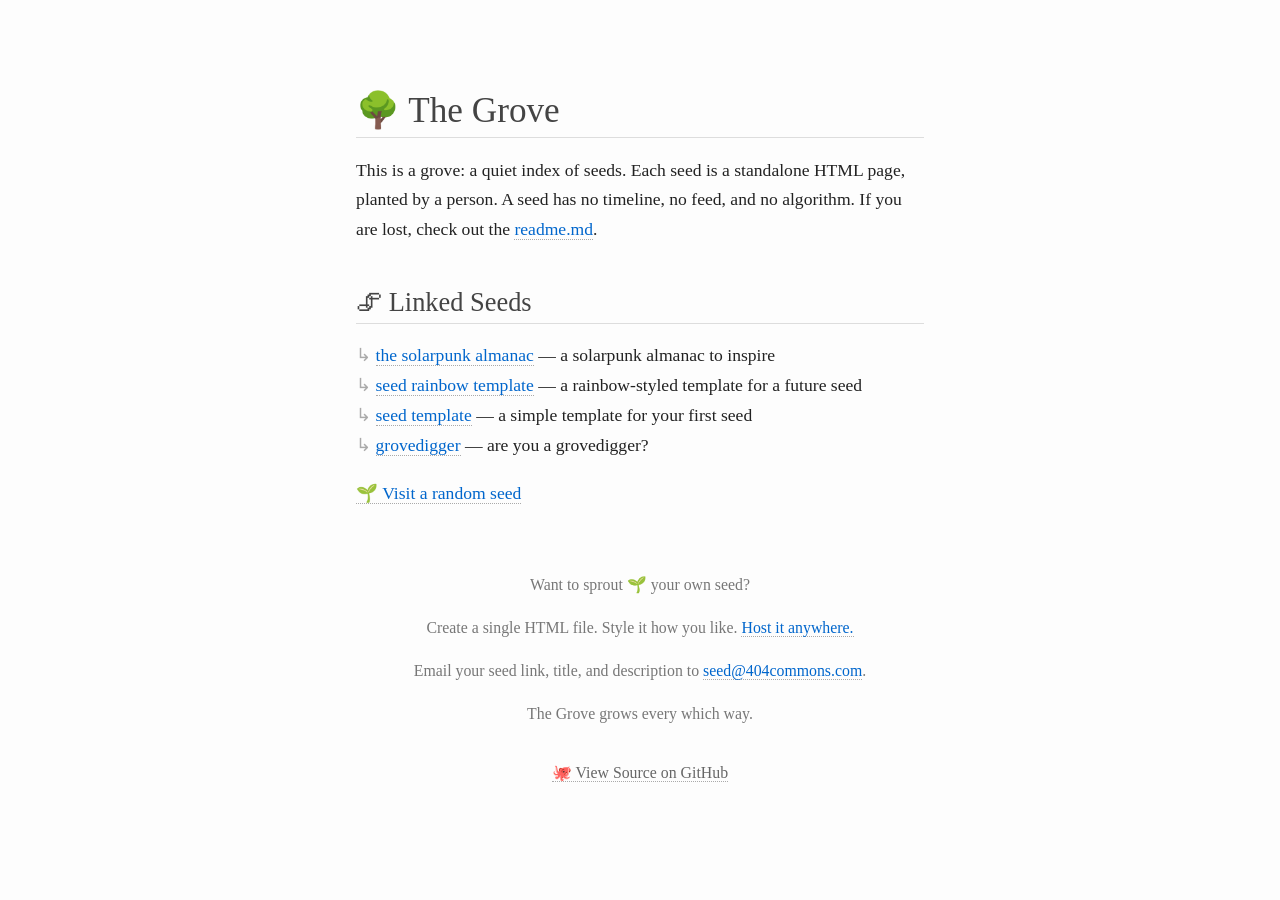
<file: index.html>
<!DOCTYPE html>
<html lang="en">
<head>
  <meta charset="UTF-8">
  <meta name="viewport" content="width=device-width, initial-scale=1">
  <title>404 Commons – The Grove</title>
  <link rel="stylesheet" href="styles/grove.css">
  <link rel="icon" href="data:image/svg+xml,
  %3Csvg xmlns='http://www.w3.org/2000/svg' viewBox='0 0 100 100'%3E
  %3Ctext y='.9em' font-size='90'%3E🌳%3C/text%3E
  %3C/svg%3E">
</head>
<body>
  <h1>🌳 The Grove</h1>

  <section class="tree-intro">
    <p>This is a grove: a quiet index of seeds. Each seed is a standalone HTML page, planted by a person. A seed has no timeline, no feed, and no algorithm. If you are lost, check out the <a href="https://github.com/robotamerica/404commons/blob/main/readme.md">readme.md</a>.</p>
  </section>

  <section class="tree-section">
    <h2>🖇 Linked Seeds</h2>
    <ul id="seed-list"></ul>
    <p><a href="#" onclick="sproutRandom()">🌱 Visit a random seed</a></p>
  </section>
 

  <footer class="tree-footer">
    <p>Want to sprout 🌱 your own seed?</p>
    <p>Create a single HTML file. Style it how you like. <a href="https://github.com/robotamerica/404commons/blob/main/hosting-guide.md">Host it anywhere.</a></p>
    <p>Email your seed link, title, and description to 
       <a id="email-link" href="#">Loading email…</a>.</p>
    <p class="dim">The Grove grows every which way.</p>
    <p style="margin-top: 2rem;">
      <a href="https://github.com/robotamerica/404commons/" 
         target="_blank" 
         rel="noopener noreferrer"
         style="text-decoration: none; color: #666;">
        🐙 View Source on GitHub
      </a>
  </footer>
  <script>
    document.addEventListener("DOMContentLoaded", function () {
      const user = "seed";
      const domain = "404commons.com";
      const email = user + "@" + domain;
      const link = document.getElementById("email-link");
      link.setAttribute("href", "mailto:" + email + "?subject=Subscribe");
      link.textContent = email;
    });
  </script>
  <script>
    function shuffle(array) {
      for (let i = array.length - 1; i > 0; i--) {
        const j = Math.floor(Math.random() * (i + 1));
        [array[i], array[j]] = [array[j], array[i]];
      }
      return array;
    }
  
    async function loadSeeds() {
      const list = document.getElementById('seed-list');
      const res = await fetch('seeds.json');
      const seeds = await res.json();
      const visibleSeeds = shuffle(seeds.filter(seed => !seed.hidden)).slice(0, 6);
  
      for (const seed of visibleSeeds) {
        const li = document.createElement('li');
  
        // Local .html page
        if (seed.url.endsWith('.html')) {
          li.innerHTML = `<a href="${seed.url}">${seed.label}</a> — ${seed.description}`;
        } 
        // Remote node (assumes commons.json)
        else if (seed.url.startsWith('http')) {
        try {
          const commons = await fetch(seed.url + 'commons.json').then(r => r.json());
          const name = commons.name || 'Unnamed Node';
          const alias = commons.alias ? ` (${commons.alias})` : '';
          const desc = commons.desc || '';
          li.innerHTML = `<a href="${seed.url}">${name}${alias}</a> — ${desc}`;
        } catch (err) {
          // If commons.json not found, fallback to seed.label + seed.description
          li.innerHTML = `<a href="${seed.url}">${seed.label}</a> — ${seed.description}`;
        }
      }

  
        list.appendChild(li);
      }
    }
  
    function sproutRandom() {
  fetch('seeds.json')
    .then(res => res.json())
    .then(seeds => {
      const index = Math.floor(Math.random() * seeds.length);
      const seed = seeds[index];
      window.location.href = seed.url;
    });
}
  
    // Run on load
    loadSeeds();
  </script>
</body>
</html>
</file>
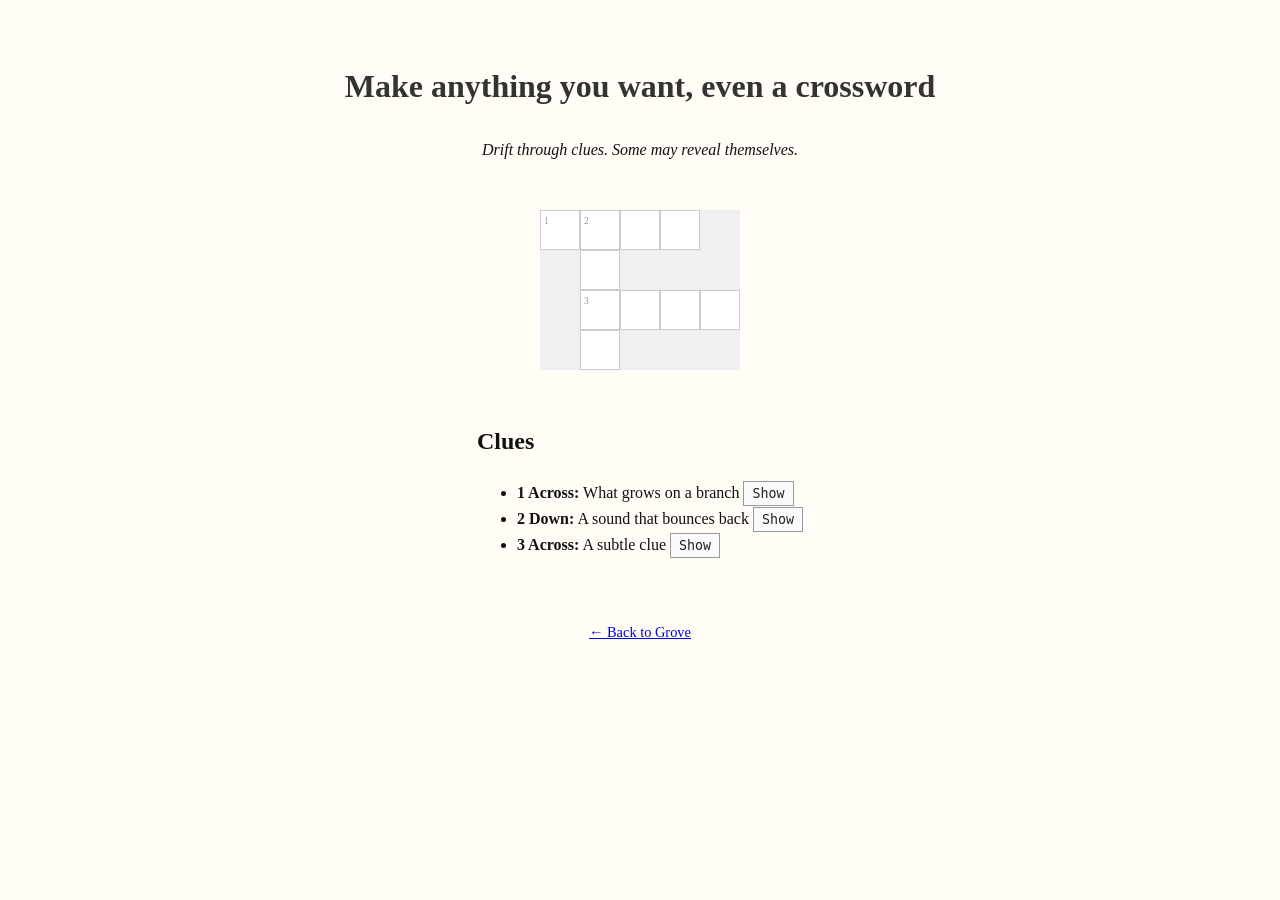
<file: ghost.html>
<style>
    body {
      background: #fffdf6;
      color: #111;
      font-family: Georgia, serif;
      display: flex;
      flex-direction: column;
      align-items: center;
      padding: 2rem;
      line-height: 1.6;
    }
  
    h1 {
      margin-bottom: 0.5rem;
      color: #333;
    }
  
    .puzzle-grid {
      margin-top: 2rem;
    }
  
    .row {
      display: flex;
    }
  
    .cell {
      width: 40px;
      height: 40px;
      border: 1px solid #ccc;
      display: flex;
      align-items: center;
      justify-content: center;
      position: relative;
      background: #fff;
      box-sizing: border-box;
    }
  
    .cell .number {
      position: absolute;
      top: 2px;
      left: 3px;
      font-size: 0.6em;
      color: #999;
      pointer-events: none;
    }
  
    .cell input {
      width: 100%;
      height: 100%;
      font-size: 1.2em;
      text-align: center;
      border: none;
      outline: none;
      background: #fff;
      color: #111;
      font-family: monospace;
      box-sizing: border-box;
    }
  
    .inactive {
      background: #f0f0f0;
      border: 1px solid #eee;
    }
  
    .clues {
      margin-top: 2rem;
      text-align: left;
      max-width: 500px;
    }
  
    footer {
      margin-top: 2rem;
      font-size: 0.9em;
      color: #666;
    }
  
    button {
      background: #fafafa;
      color: #222;
      border: 1px solid #999;
      padding: 0.3em 0.6em;
      font-family: monospace;
      cursor: pointer;
    }
  </style>
  
  <script>
    function showAnswer(id, word) {
      const letters = word.split('');
      document.querySelectorAll('.' + id + ' input').forEach((el, i) => {
        el.value = letters[i] || '';
      });
    }
  </script>
    <meta charset="UTF-8">
    <meta name="viewport" content="width=device-width, initial-scale=1">
</head>
<body>

  <h1>Make anything you want, even a crossword</h1>
  <p><em>Drift through clues. Some may reveal themselves.</em></p>

  <div class="puzzle-grid">
    <!-- Row 1: LEAF -->
    <div class="row">
      <div class="cell h1"><input type="text" maxlength="1"><span class="number">1</span></div>
      <div class="cell h1 v2"><input type="text" maxlength="1"><span class="number">2</span></div>
      <div class="cell h1"><input type="text" maxlength="1"></div>
      <div class="cell h1"><input type="text" maxlength="1"></div>
      <div class="cell inactive"></div>
    </div>

    <!-- Row 2: C (ECHO) -->
    <div class="row">
      <div class="cell inactive"></div>
      <div class="cell v2"><input type="text" maxlength="1"></div>
      <div class="cell inactive"></div>
      <div class="cell inactive"></div>
      <div class="cell inactive"></div>
    </div>

    <!-- Row 3: HINT -->
    <div class="row">
      <div class="cell inactive"></div>
      <div class="cell v2 h3"><input type="text" maxlength="1"><span class="number">3</span></div>
      <div class="cell h3"><input type="text" maxlength="1"></div>
      <div class="cell h3"><input type="text" maxlength="1"></div>
      <div class="cell h3"><input type="text" maxlength="1"></div>
    </div>

    <!-- Row 4: O (ECHO) -->
    <div class="row">
      <div class="cell inactive"></div>
      <div class="cell v2"><input type="text" maxlength="1"></div>
      <div class="cell inactive"></div>
      <div class="cell inactive"></div>
      <div class="cell inactive"></div>
    </div>
  </div>

  <div class="clues">
    <h2>Clues</h2>
    <ul>
      <li><strong>1 Across:</strong> What grows on a branch
        <button onclick="showAnswer('h1','LEAF')">Show</button></li>
      <li><strong>2 Down:</strong> A sound that bounces back
        <button onclick="showAnswer('v2','ECHO')">Show</button></li>
      <li><strong>3 Across:</strong> A subtle clue
        <button onclick="showAnswer('h3','HINT')">Show</button></li>
    </ul>
  </div>

  <footer>
    <p><a href="index.html">← Back to Grove</a></p>
  </footer>

</body>
</html>
</file>
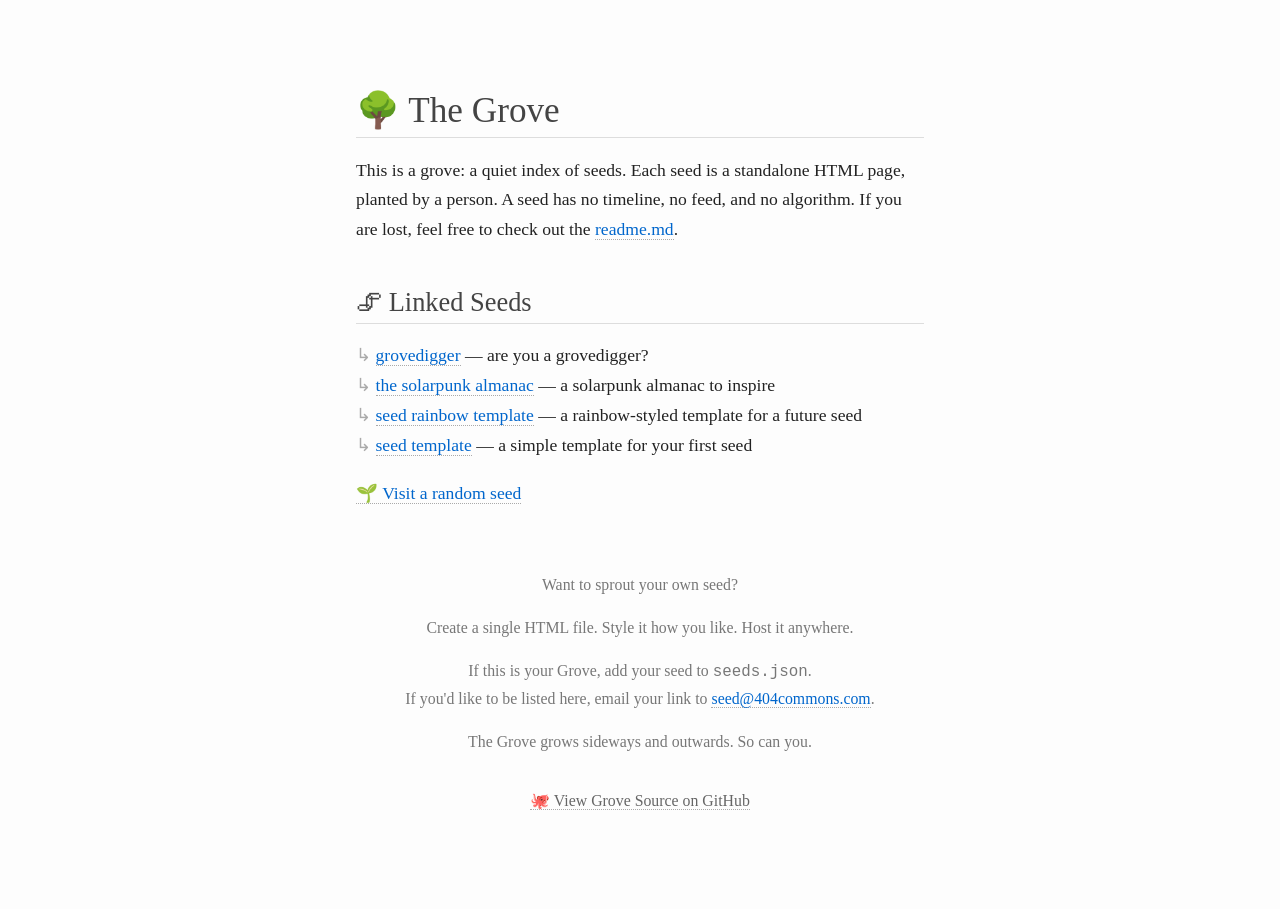
<file: grove.html>
<!DOCTYPE html>
<html lang="en">
<head>
  <meta charset="UTF-8">
  <title>404 Commons – Your Grove</title>
  <link rel="stylesheet" href="styles/grove.css">
</head>
<body>
  <h1>🌳 The Grove</h1>

  <section class="tree-intro">
    <p>This is a grove: a quiet index of seeds. Each seed is a standalone HTML page, planted by a person. A seed has no timeline, no feed, and no algorithm. If you are lost, feel free to check out the <a href="/readme.md">readme.md</a>.</p>
  </section>

  <section class="tree-section">
    <h2>🖇 Linked Seeds</h2>
    <ul id="seed-list"></ul>
    <p><a href="#" onclick="sproutRandom()">🌱 Visit a random seed</a></p>
  </section>
 

  <footer class="tree-footer">
    <p>Want to sprout your own seed?</p>
    <p>Create a single HTML file. Style it how you like. Host it anywhere.</p>
    <p>If this is your Grove, add your seed to <code>seeds.json</code>.<br>
       If you'd like to be listed here, email your link to 
       <a href="mailto:seed@404commons.org">seed@404commons.com</a>.</p>
    <p class="dim">The Grove grows sideways and outwards. So can you.</p>
    <p style="margin-top: 2rem;">
      <a href="https://github.com/robotamerica/404commons/blob/main/grove.html" 
         target="_blank" 
         rel="noopener noreferrer"
         style="text-decoration: none; color: #666;">
        🐙 View Grove Source on GitHub
      </a>
  </footer>
  <script>
  function shuffle(array) {
    for (let i = array.length - 1; i > 0; i--) {
      const j = Math.floor(Math.random() * (i + 1));
      [array[i], array[j]] = [array[j], array[i]];
    }
    return array;
  }

  fetch('seeds.json')
    .then(response => response.json())
    .then(seeds => {
      const list = document.getElementById('seed-list');
      const visibleSeeds = shuffle(seeds.filter(seed => !seed.hidden));

      visibleSeeds.forEach(seed => {
        const li = document.createElement('li');
        li.innerHTML = `<a href="${seed.url}">${seed.label}</a> — ${seed.description}`;
        list.appendChild(li);
      });
    });

function sproutRandom() {
  fetch('seeds.json')
    .then(res => res.json())
    .then(seeds => {
      const publicSeeds = seeds.filter(s => !s.hidden || s.hidden === true);
      const index = Math.floor(Math.random() * publicSeeds.length);
      const seed = publicSeeds[index];
      window.location.href = seed.url;
    });
}
  </script>
</body>
</html>
</file>
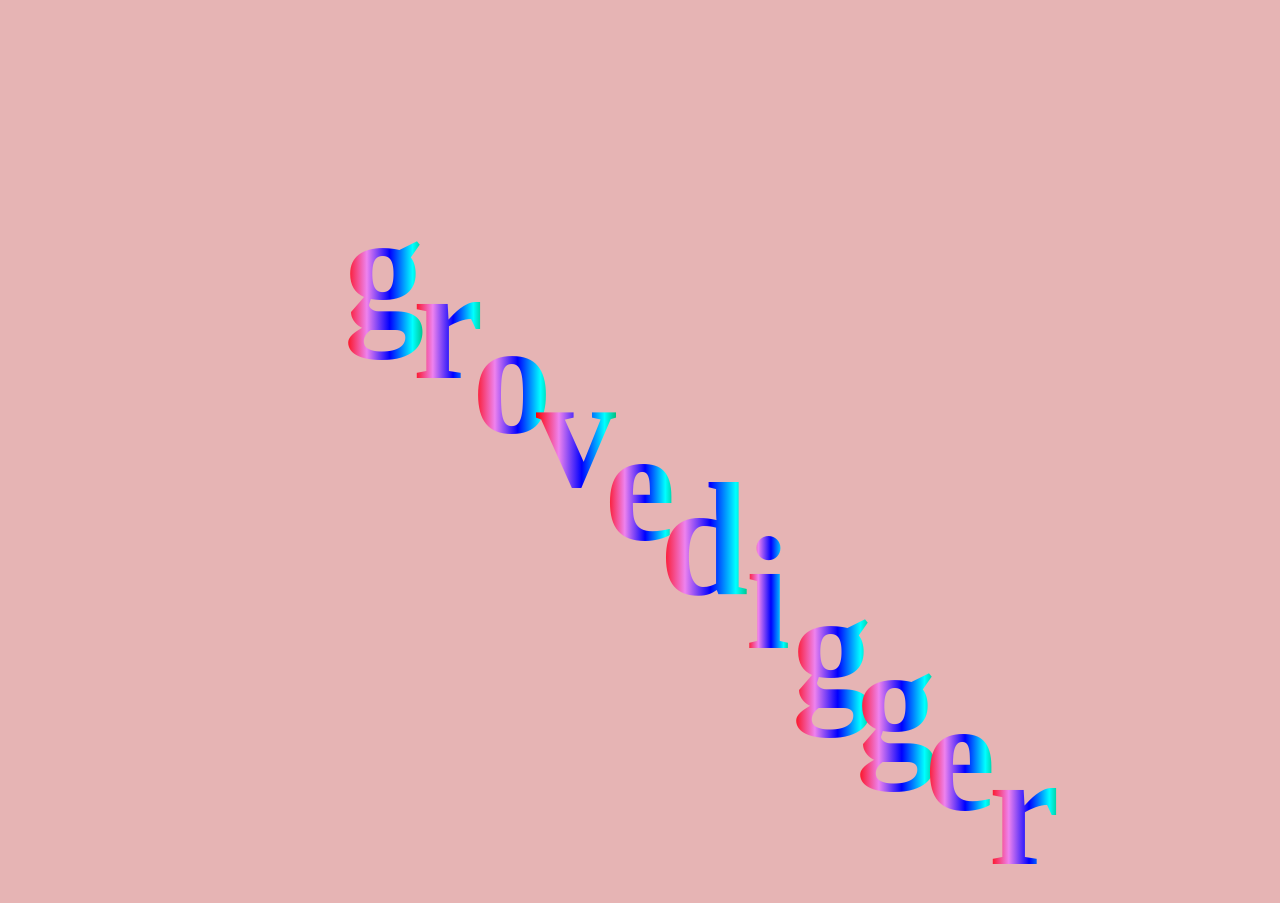
<file: grovedigger.html>
<!DOCTYPE html>
<html lang="en">
<head>
  <meta charset="UTF-8">
  <meta name="viewport" content="width=device-width, initial-scale=1">
  <title>grovedigger</title>
  <style>
    body {
      background: #e6b4b4;
      margin: 0;
      padding: 0;
      overflow: hidden;
    }

    .letter {
      font-family: 'Franklin Gothic Medium';
      font-size: 10rem;
      font-weight: bolder;
      color: #000000;
      position: absolute;
      top: 50%;
      left: 50%;
      transform: translate(-50%, -50%);
      background: linear-gradient(270deg, red, orange, yellow, green, cyan, blue, violet, red);
      background-size: 200% 200%;
      -webkit-background-clip: text;
      -webkit-text-fill-color: transparent;
      animation: rainbow 10s linear infinite;
      cursor: grab;
      user-select: none;
    }

    @keyframes rainbow {
      0% { background-position: 0% 50%; }
      50% { background-position: 100% 50%; }
      100% { background-position: 0% 50%; }
    }
  </style>
</head>
<body>

<div id="letters-container"></div>

<script>
  const text = "grovedigger";
  const container = document.getElementById("letters-container");

  [...text].forEach((char, i) => {
    const span = document.createElement("span");
    span.textContent = char;
    span.classList.add("letter");
    span.style.position = "absolute";
    span.style.top = `${30 + i * 6}%`;
    span.style.left = `${30 + i * 5}%`;
    container.appendChild(span);

    let offsetX = 0, offsetY = 0, dragging = false;

    // Desktop Drag
    span.addEventListener("mousedown", e => {
      dragging = true;
      offsetX = e.clientX - span.offsetLeft;
      offsetY = e.clientY - span.offsetTop;
      span.style.cursor = "grabbing";
    });

    document.addEventListener("mousemove", e => {
      if (!dragging) return;
      span.style.left = `${e.clientX - offsetX}px`;
      span.style.top = `${e.clientY - offsetY}px`;
    });

    document.addEventListener("mouseup", () => {
      dragging = false;
      span.style.cursor = "grab";
    });

    // Mobile Touch Drag
    span.addEventListener("touchstart", e => {
      if (e.touches.length === 1) {
        const touch = e.touches[0];
        offsetX = touch.clientX - span.offsetLeft;
        offsetY = touch.clientY - span.offsetTop;
        dragging = true;
        span.style.cursor = "grabbing";
      }
    });

    document.addEventListener("touchmove", e => {
      if (!dragging || e.touches.length !== 1) return;
      const touch = e.touches[0];
      span.style.left = `${touch.clientX - offsetX}px`;
      span.style.top = `${touch.clientY - offsetY}px`;
    });

    document.addEventListener("touchend", () => {
      dragging = false;
      span.style.cursor = "grab";
    });
  });
</script>

</body>
</html>
</file>
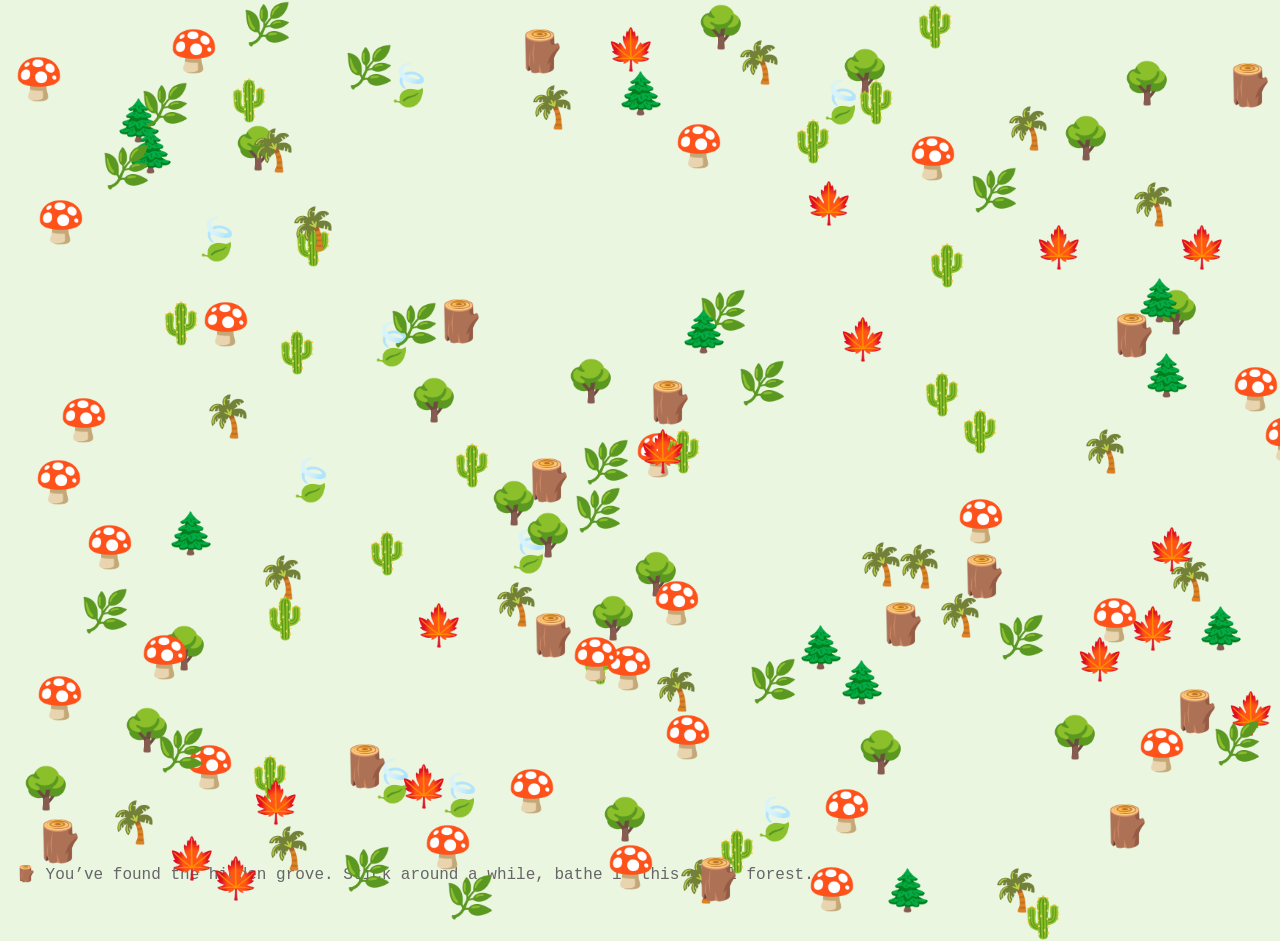
<file: hidden-grove.html>
<!DOCTYPE html>
<html lang="en">
<head>
  <meta charset="UTF-8">
  <meta name="viewport" content="width=device-width, initial-scale=1">
  <title>hidden grove</title>
  <style>
    body {
      margin: 0;
      padding: 0;
      overflow: hidden;
      background: #eaf6e0;
      font-size: 2rem;
      font-family: sans-serif;
      user-select: none;
    }

    .tree {
      position: absolute;
      font-size: 2.5rem;
      cursor: grab;
      transition: transform 0.1s ease;
    }

    .tree:active {
      cursor: grabbing;
    }

    .label {
      position: absolute;
      bottom: 1rem;
      left: 1rem;
      font-size: 1rem;
      color: #666;
      font-family: monospace;
    }
  </style>
</head>
<body>

<div class="label">🪵 You’ve found the hidden grove. Stick around a while, bathe in this small forest.</div>

<script>
  const emojis = ['🌲','🌳','🌴','🪵','🌵','🍄','🌿','🍁','🍃'];
  const forestSize = 150;
  const body = document.body;

  for (let i = 0; i < forestSize; i++) {
    const tree = document.createElement('div');
    tree.className = 'tree';
    tree.textContent = emojis[Math.floor(Math.random() * emojis.length)];
    tree.style.left = `${Math.random() * window.innerWidth}px`;
    tree.style.top = `${Math.random() * window.innerHeight}px`;
    body.appendChild(tree);

    let offsetX = 0, offsetY = 0;
    let dragging = false;

    // Desktop
    tree.addEventListener('mousedown', e => {
      dragging = true;
      offsetX = e.clientX - tree.offsetLeft;
      offsetY = e.clientY - tree.offsetTop;
      tree.style.zIndex = 1000;
    });

    document.addEventListener('mousemove', e => {
      if (!dragging) return;
      tree.style.left = `${e.clientX - offsetX}px`;
      tree.style.top = `${e.clientY - offsetY}px`;
    });

    document.addEventListener('mouseup', () => {
      dragging = false;
      tree.style.zIndex = 1;
    });

    // Mobile Touch
    tree.addEventListener('touchstart', e => {
      if (e.touches.length === 1) {
        const touch = e.touches[0];
        offsetX = touch.clientX - tree.offsetLeft;
        offsetY = touch.clientY - tree.offsetTop;
        dragging = true;
        tree.style.zIndex = 1000;
      }
    });

    document.addEventListener('touchmove', e => {
      if (!dragging || e.touches.length !== 1) return;
      const touch = e.touches[0];
      tree.style.left = `${touch.clientX - offsetX}px`;
      tree.style.top = `${touch.clientY - offsetY}px`;
    });

    document.addEventListener('touchend', () => {
      dragging = false;
      tree.style.zIndex = 1;
    });
  }
</script>

</body>
</html>
</file>
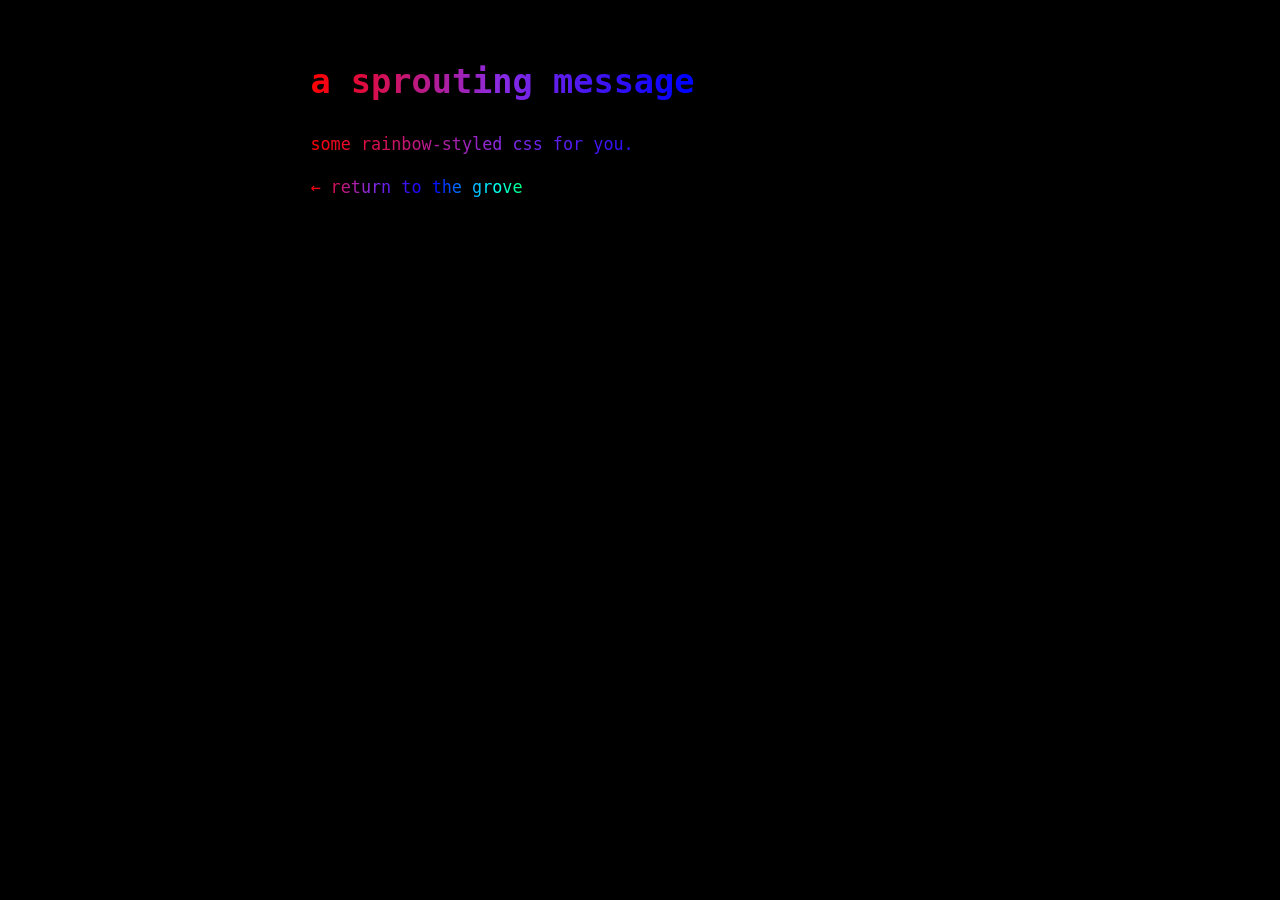
<file: seed-rainbow-template.html>
<!DOCTYPE html>
<html lang="en">
<head>
  <meta charset="UTF-8">
  <meta name="viewport" content="width=device-width, initial-scale=1">
  <title>Untitled Seed</title>
  <link rel="stylesheet" href="styles/style-rainbow.css">
</head>
<div id="rainbow">
    <h1>a sprouting message</h1>
    <p>some rainbow-styled css for you.</p>
    <a href="index.html">← return to the grove</a>
</div>
</html>
</file>
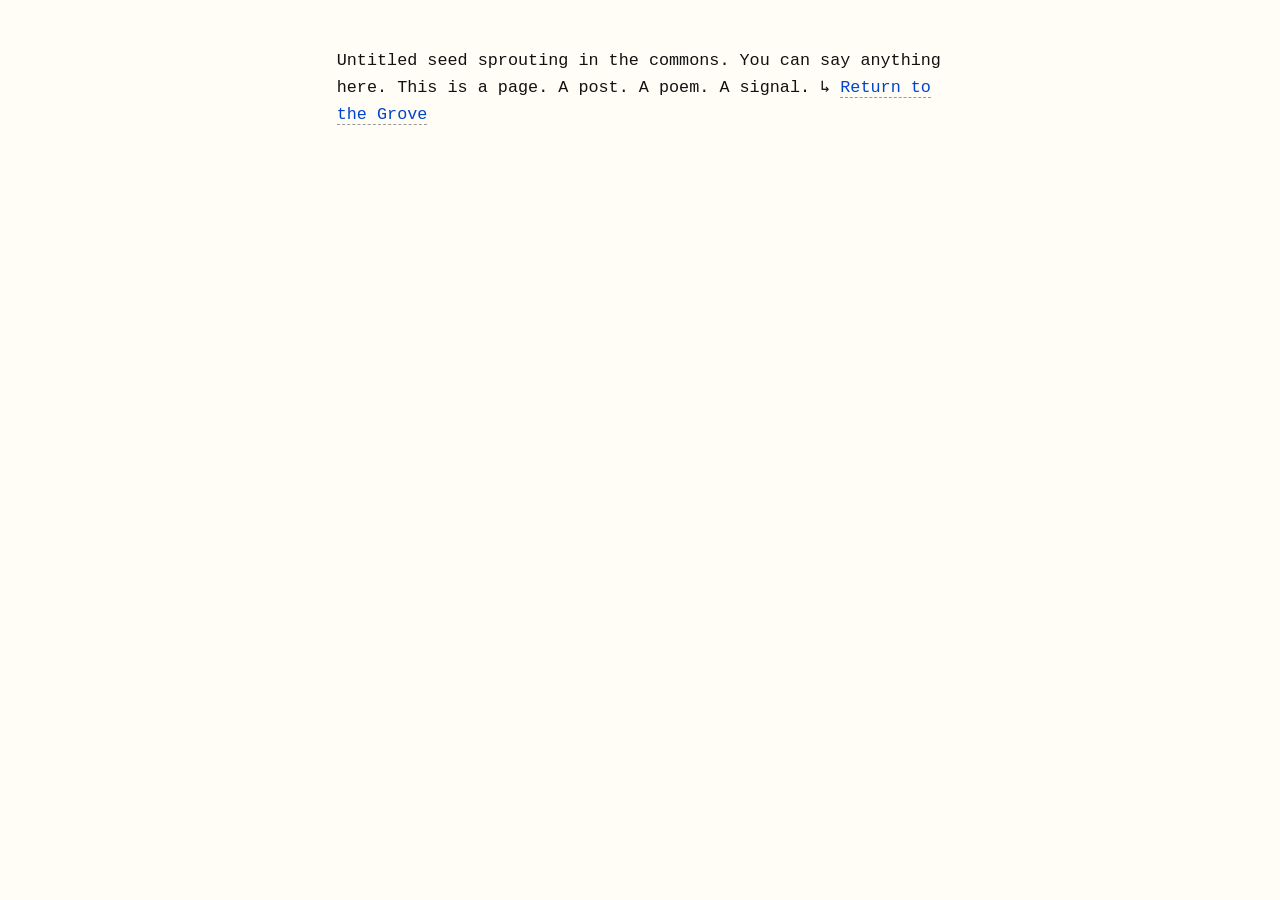
<file: seed-template.html>
<!DOCTYPE html>
<html lang="en">
<head>
  <meta charset="UTF-8">
  <meta name="viewport" content="width=device-width, initial-scale=1">
  <title>Untitled seed</title>
  <link rel="stylesheet" href="styles/style-paper.css">
</head>
<body>
Untitled seed sprouting in the commons.

You can say anything here.
This is a page. A post. A poem. A signal.

↳ <a href="index.html">Return to the Grove</a>
</body>
</html>
</file>
<file: styles/grove.css>
/* Base layout */
html, body {
  margin: 0;
  padding: 0;
  box-sizing: border-box;
  max-width: 100%;
  overflow-x: hidden;
}

body {
  background: #fdfdfd;
  color: #222;
  font-family: 'Georgia', serif;
  margin: 0 auto;
  padding: 3rem 1.5rem;
  line-height: 1.7;
  max-width: 70ch;
  font-size: 1.1rem;
}

/* Headings */
h1, h2 {
  color: #444;
  font-weight: normal;
  margin-top: 2.5rem;
  margin-bottom: 1rem;
  border-bottom: 1px solid #ddd;
  padding-bottom: 0.2rem;
  line-height: 1.3;
}

/* Links */
a {
  color: #0066cc;
  text-decoration: none;
  border-bottom: 1px dotted #aaa;
  word-break: break-word;
}

a:hover {
  border-bottom: 1px solid #444;
  color: #000;
}

/* Lists */
ul {
  list-style-type: none;
  padding-left: 0;
}

ul li::before {
  content: "↳ ";
  color: #aaa;
}

/* Footer */
footer {
  margin-top: 4rem;
  font-size: 0.9em;
  color: #777;
  text-align: center;
  padding-bottom: 2rem;
}

/* Mobile responsiveness */
@media (max-width: 600px) {
  body {
    padding: 2rem 1rem;
    font-size: 1rem;
  }

  h1, h2 {
    font-size: 1.3rem;
  }
}
</file>
<file: styles/style-rainbow.css>
/* Base reset and layout */
html, body {
    margin: 0;
    padding: 0;
    box-sizing: border-box;
    max-width: 100%;
    overflow-x: hidden;
  }
  
  body {
    background: #000;
    color: #fff;
    font-family: monospace;
    padding: 2rem 1.5rem;
    max-width: 70ch;
    margin: auto;
    line-height: 1.6;
    font-size: 1.05rem;
  }
  
  /* Animated rainbow effect */
  h1, h2, p, a, li {
    background: linear-gradient(270deg,
      #ff0000, #ffa500, #ffff00, #00ff00,
      #00ffff, #0000ff, #8a2be2, #ff0000);
    background-size: 200% 200%;
    background-clip: text;
    -webkit-background-clip: text;
    -webkit-text-fill-color: transparent;
    animation: rainbow 10s linear infinite;
  }
  
  /* List items */
  ul {
    list-style-type: none;
    padding-left: 0;
  }
  
  ul li::before {
    content: "🌈 ";
    color: #888;
  }
  
  /* Footer */
  footer {
    margin-top: 4rem;
    font-size: 0.9em;
    color: #aaa;
    text-align: center;
    padding-bottom: 2rem;
    font-family: monospace;
  }
  
  /* Animation */
  @keyframes rainbow {
    0% { background-position: 0% 50%; }
    50% { background-position: 100% 50%; }
    100% { background-position: 0% 50%; }
  }
  
  /* Mobile responsiveness */
  @media (max-width: 600px) {
    body {
      padding: 1.5rem 1rem;
      font-size: 1rem;
    }
  
    h1, h2 {
      font-size: 1.4rem;
    }
  }
</file>
<file: styles/style-paper.css>
/* Base reset and layout */
html, body {
    margin: 0;
    padding: 0;
    box-sizing: border-box;
    max-width: 100%;
    overflow-x: hidden;
  }
  
  body {
    background-color: #fffdf6;
    color: #111;
    font-family: "Courier", monospace;
    padding: 3rem 1.5rem;
    max-width: 65ch;
    margin: auto;
    line-height: 1.6;
    font-size: 1.05rem;
  }
  
  /* Headings */
  h1, h2 {
    font-weight: bold;
    margin-top: 2rem;
    margin-bottom: 1rem;
    border-bottom: 1px solid #ddd;
    padding-bottom: 0.3rem;
    color: #222;
  }
  
  /* Links */
  a {
    color: #0044cc;
    text-decoration: none;
    border-bottom: 1px dashed #999;
    word-break: break-word;
  }
  
  a:hover {
    border-bottom: 1px solid #0044cc;
    color: #002288;
  }
  
  /* Lists */
  ul {
    list-style-type: none;
    padding-left: 0;
  }
  
  ul li::before {
    content: "> ";
    color: #999;
  }
  
  /* Footer */
  footer {
    margin-top: 4rem;
    font-size: 0.9em;
    color: #555;
    text-align: center;
    padding-bottom: 2rem;
    font-family: monospace;
  }
  
  /* Mobile responsiveness */
  @media (max-width: 600px) {
    body {
      padding: 2rem 1rem;
      font-size: 1rem;
    }
  
    h1, h2 {
      font-size: 1.3rem;
    }
  }
</file>
